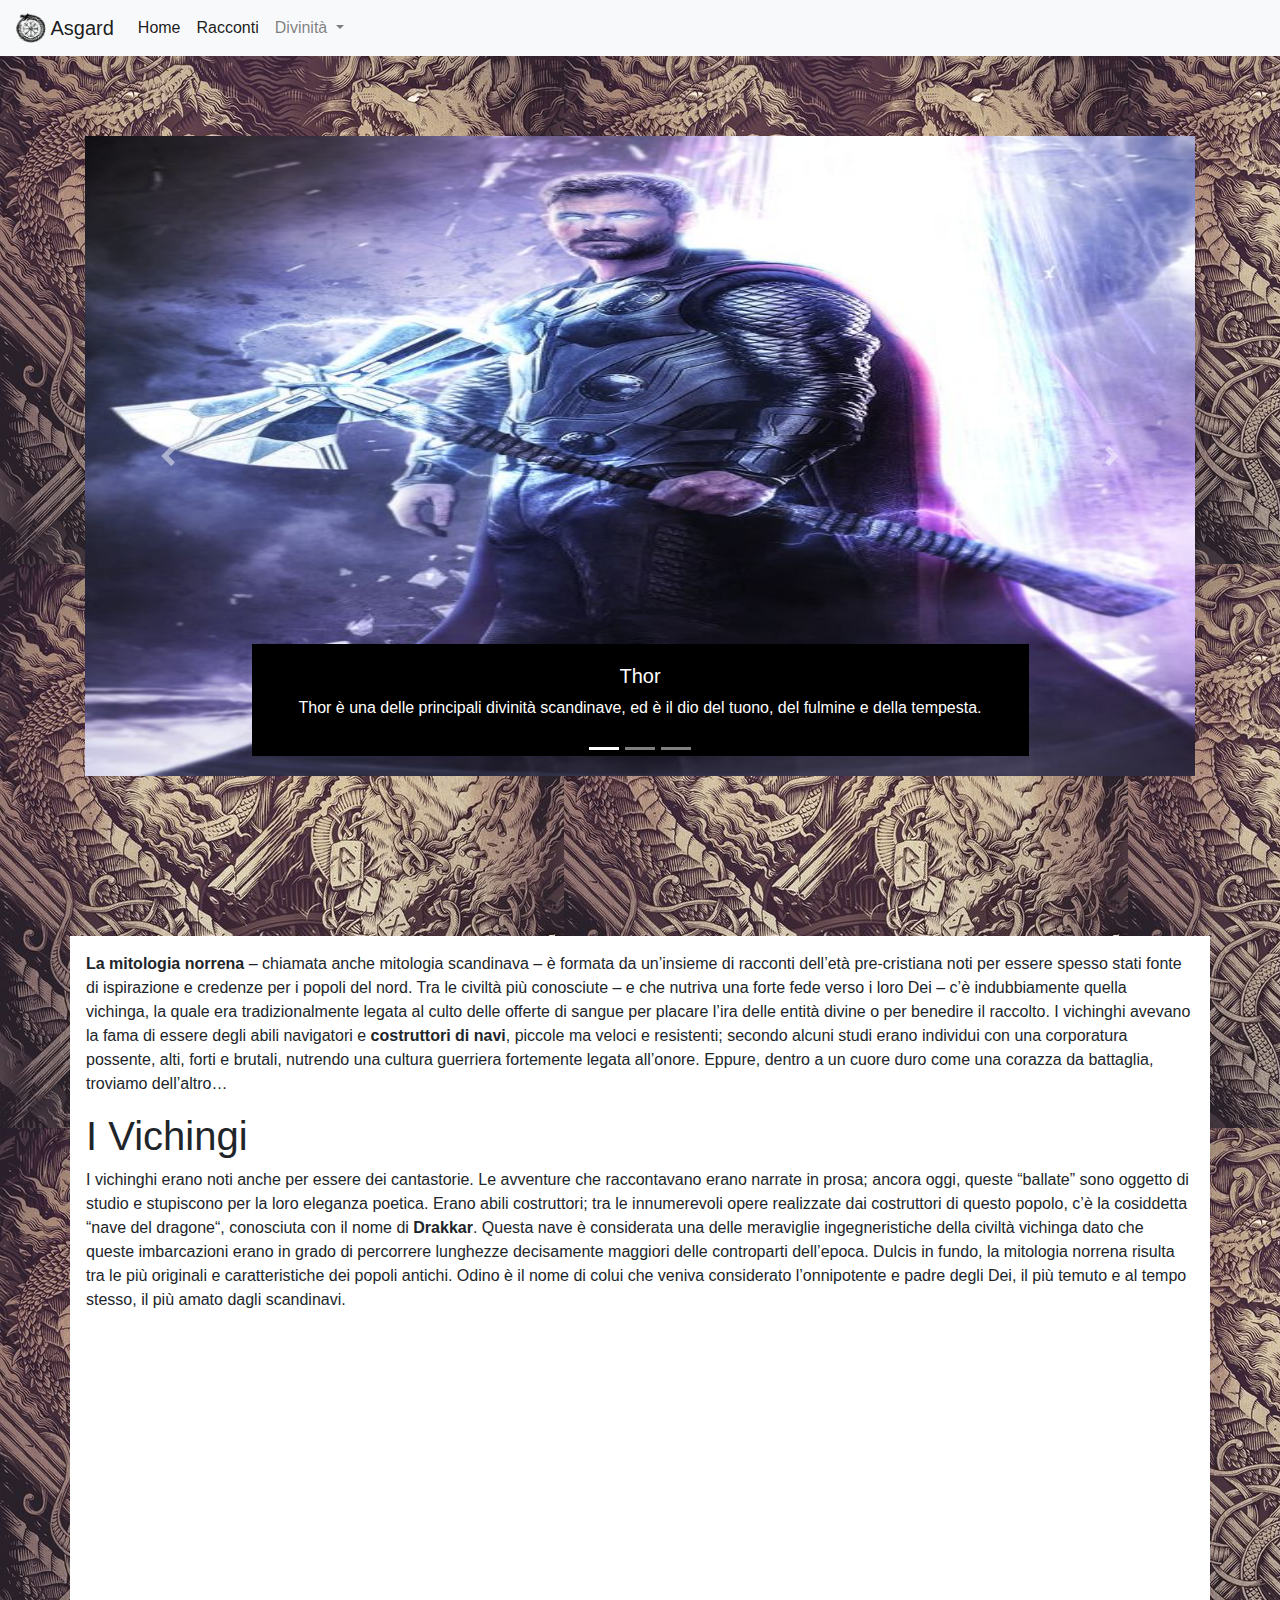
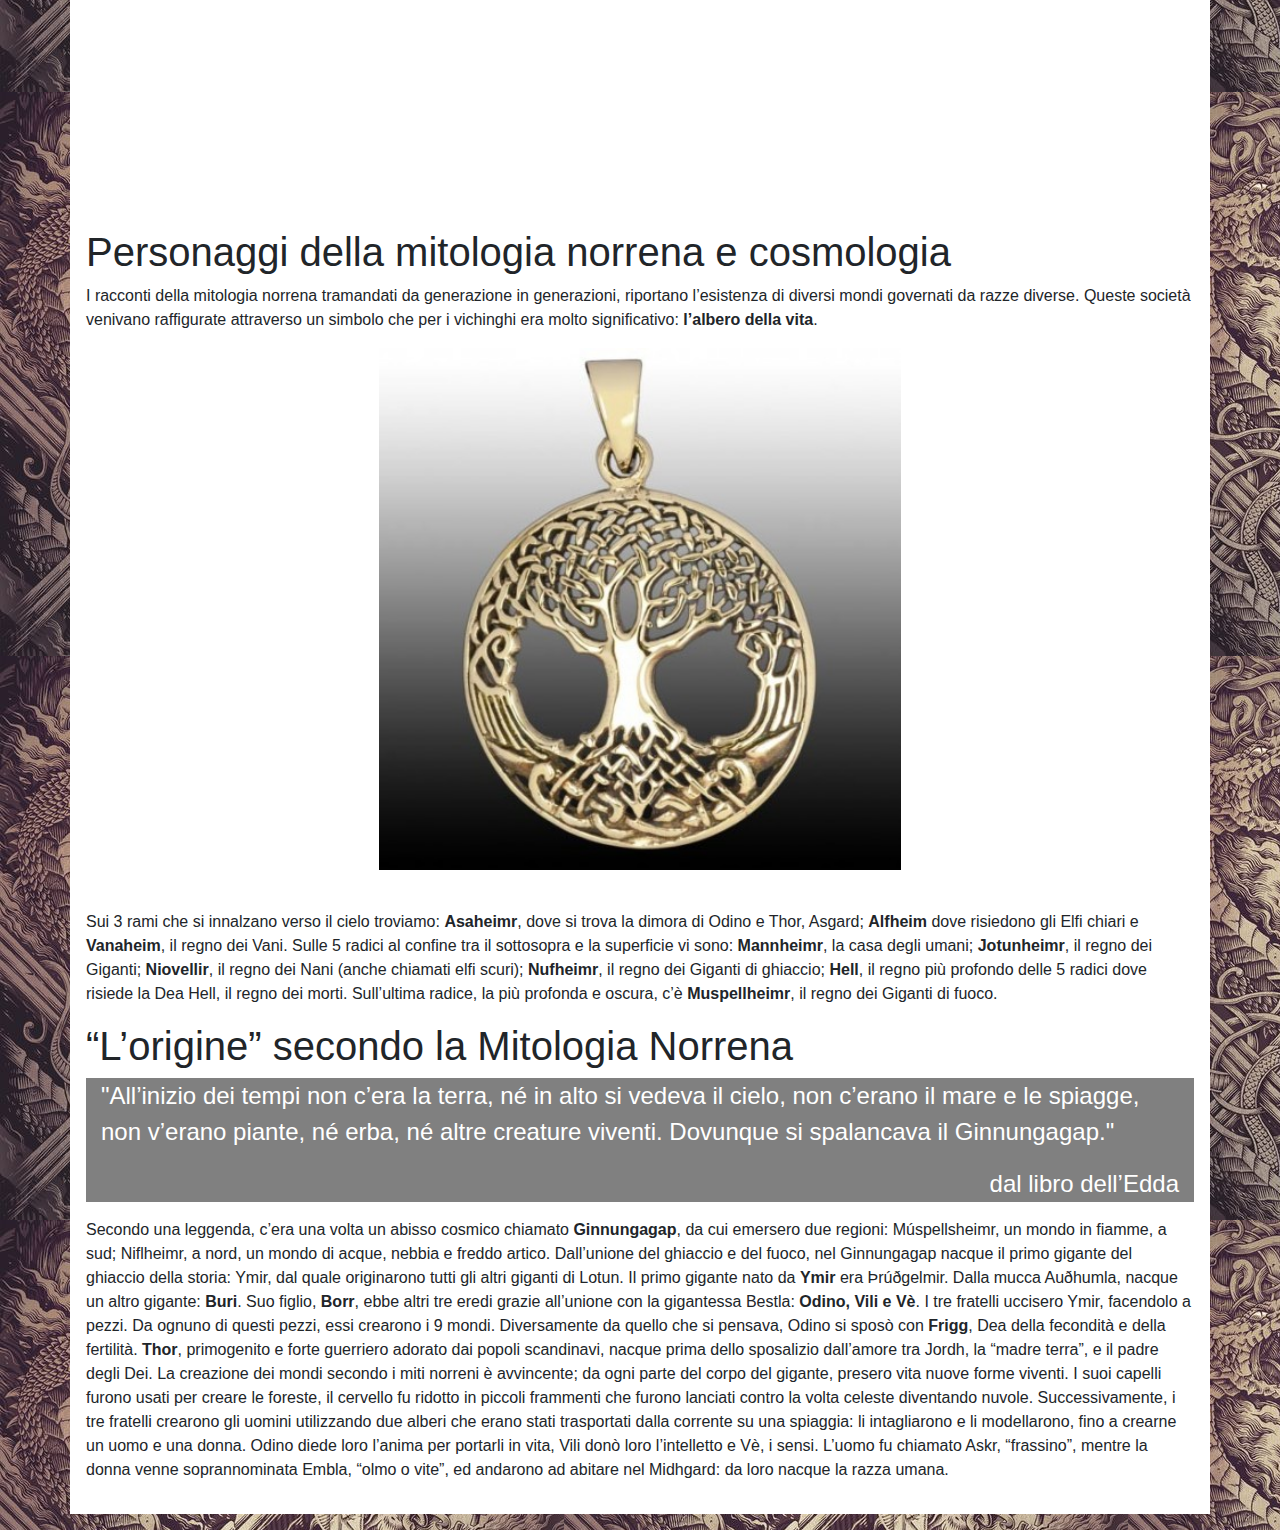
<file: index.html>
<!doctype html>
<html lang="it">

  <head>
    <html lang="it">
      <meta charset="utf-8">
      <meta name="viewport" content="width=device-width, initial-scale=1, shrink-to-fit=no">

      <meta property="og:image" content="img/wolf.jpg">
      <meta property="og:description" content="Questo sito fornisce informazioni sulla mitologia vichinga.Lo scopo è raccogliere le più famose storie
      sugli eroi nordici.">

      <title>Asgard</title>
      <link rel="icon" href="img/favicon.png">
      <link rel="stylesheet" href="https://stackpath.bootstrapcdn.com/bootstrap/4.4.1/css/bootstrap.min.css" integrity="sha384-Vkoo8x4CGsO3+Hhxv8T/Q5PaXtkKtu6ug5TOeNV6gBiFeWPGFN9MuhOf23Q9Ifjh" crossorigin="anonymous">
      <link rel="stylesheet" type="text/css" href="index.css">
  </head>

  <body>

    <nav class="navbar navbar-expand-lg navbar-light bg-light sticky-top">
      <a class="navbar-brand" href="index.html">
        <img src="img/uroboros.png" width="30" height="30" class="d-inline-block align-top" alt="">
        Asgard
      </a>
      <button class="navbar-toggler" type="button" data-toggle="collapse" data-target="#navbarSupportedContent" aria-controls="navbarSupportedContent" aria-expanded="false" aria-label="Toggle navigation">
        <span class="navbar-toggler-icon"></span>
      </button>

      <div class="collapse navbar-collapse" id="navbarSupportedContent">
        <ul class="navbar-nav mr-auto">
          <li class="nav-item active">
            <a class="nav-link" href="index.html">Home <span class="sr-only">(current)</span></a>
          </li>
          <li class="nav-item active">
            <a class="nav-link" href="Fairytale.html">Racconti</a>
          </li>
          <li class="nav-item dropdown">
            <a class="nav-link dropdown-toggle" href="#" id="navbarDropdown" role="button" data-toggle="dropdown" aria-haspopup="true" aria-expanded="false">
              Divinità
            </a>
            <div class="dropdown-menu" aria-labelledby="navbarDropdown">
              <a class="dropdown-item" href="https://it.wikipedia.org/wiki/Odino">Odino</a>
              <a class="dropdown-item" href="https://it.wikipedia.org/wiki/Thor">Thor</a>
              <a class="dropdown-item" href="https://it.wikipedia.org/wiki/Loki_(mitologia)">Loki</a>
            </div>
          </li>
        </ul>
      </div>
    </nav>

    <div class="container" id="carousel-box">
      <div id="carouselExampleCaptions" class="carousel slide carousel" data-ride="carousel">
        <ol class="carousel-indicators">
          <li data-target="#carouselExampleCaptions" data-slide-to="0" class="active"></li>
          <li data-target="#carouselExampleCaptions" data-slide-to="1"></li>
          <li data-target="#carouselExampleCaptions" data-slide-to="2"></li>
        </ol>
        <div class="carousel-inner">
          <div class="carousel-item active">
            <img src="img/thor.jpg" class="d-block w-100 carousel-img" alt="">
            <div class="carousel-caption  d-block">
              <h5>Thor</h5>
              <p>Thor è una delle principali divinità scandinave, ed è il dio del tuono, del fulmine e della tempesta.</p>
            </div>
          </div>
          <div class="carousel-item">
            <img src="img/odino.jpg" class="d-block w-100 carousel-img" alt="">
            <div class="carousel-caption  d-block">
              <h5>Odino</h5>
              <p>Nella mitologia eddica Odino è il principale rappresentante della classe di divinità dette Asi, ed è associato alla sapienza (visione del sacro),
                all'ispirazione poetica, alla profezia, alla guerra e alla vittoria.</p>
            </div>
          </div>
          <div class="carousel-item">
            <img src="img/heimdall.jpg" class="d-block w-100 carousel-img" alt="">
            <div class="carousel-caption d-block">
              <h5>Heimdall</h5>
              <p>Heimdall è il dio della sorveglianza nella mitologia norrena. Egli è il guardiano del regno degli dei Asi e Vani e sorveglia il ponte Bifrǫst. Se qualche pericolo
                minaccia Ásgarðr, suona il Gjallarhorn, un corno portentoso il cui suono raggiunge ogni luogo.</p>
            </div>
          </div>
        </div>
        <a class="carousel-control-prev" href="#carouselExampleCaptions" role="button" data-slide="prev">
          <span class="carousel-control-prev-icon" aria-hidden="true"></span>
          <span class="sr-only">Previous</span>
        </a>
        <a class="carousel-control-next" href="#carouselExampleCaptions" role="button" data-slide="next">
          <span class="carousel-control-next-icon" aria-hidden="true"></span>
          <span class="sr-only">Next</span>
        </a>
      </div>
    </div>

    <div class="container" id="article">
      <section>
        <p><strong>La mitologia norrena</strong> – chiamata anche mitologia scandinava – è formata da un’insieme di racconti dell’età pre-cristiana noti per essere spesso
          stati fonte di ispirazione e credenze per i popoli del nord.
          Tra le civiltà più conosciute – e che nutriva una forte fede verso i loro Dei – c’è indubbiamente quella vichinga, la quale
          era tradizionalmente legata al culto delle offerte di sangue per placare l’ira delle entità divine o per benedire il raccolto.
          I vichinghi avevano la fama di essere degli abili navigatori e <strong>costruttori di navi</strong>, piccole ma veloci e resistenti; secondo alcuni studi erano
          individui con una corporatura possente, alti, forti e brutali,</strong> nutrendo una cultura guerriera fortemente legata all’onore</strong>.
          Eppure, dentro a un cuore duro come una corazza da battaglia, troviamo dell’altro…</p>
      </section>
      <section>
        <h1>I Vichingi</h1>
        <p>I vichinghi erano noti anche per essere dei cantastorie. Le avventure che raccontavano erano narrate in prosa; ancora oggi, queste “ballate” sono
          oggetto di studio e stupiscono per la loro eleganza poetica.
          Erano abili costruttori; tra le innumerevoli opere realizzate dai costruttori di questo popolo, c’è la cosiddetta “nave del dragone“, conosciuta
          con il nome di <strong>Drakkar</strong>.
          Questa nave è considerata una delle meraviglie ingegneristiche della civiltà vichinga dato che queste imbarcazioni erano in grado di percorrere
          lunghezze decisamente maggiori delle controparti dell’epoca.
          Dulcis in fundo, la mitologia norrena risulta tra le più originali e caratteristiche dei popoli antichi. Odino è il nome di colui che veniva
          considerato l’onnipotente e padre degli Dei, il più temuto e al tempo stesso, il più amato dagli scandinavi.</p>
        <iframe width="500" height="500" src="https://www.youtube.com/embed/ZKyEt9FRl64"> </iframe>
      </section>
      <section>
        <h1>Personaggi della mitologia norrena e cosmologia </h1>
        <p>I racconti della mitologia norrena tramandati da generazione in generazioni, riportano l’esistenza di diversi mondi governati da razze diverse.
          Queste società venivano raffigurate attraverso un simbolo che per i vichinghi era molto significativo: <strong>l’albero della vita</strong>.<br />
          <img src="img/Yggdrasil.jpg" alt="" id="yggdrasil" /><br />
          Sui 3 rami che si innalzano verso il cielo troviamo: <strong>Asaheimr</strong>, dove si trova la dimora di Odino e Thor, Asgard; <strong>Alfheim</strong> dove risiedono gli Elfi
          chiari e <strong>Vanaheim</strong>, il regno dei Vani.
          Sulle 5 radici al confine tra il sottosopra e la superficie vi sono: <strong>Mannheimr</strong>, la casa degli umani; <strong>Jotunheimr</strong>, il regno dei Giganti;
          <strong>Niovellir</strong>, il regno dei Nani (anche chiamati elfi scuri); <strong>Nufheimr</strong>, il regno dei Giganti di ghiaccio; <strong>Hell</strong>, il regno più profondo
          delle 5 radici dove risiede la Dea Hell, il regno dei morti. Sull’ultima radice, la più profonda e oscura, c’è <strong>Muspellheimr</strong>, il regno
          dei Giganti di fuoco.</p>
      </section>
      <section>
        <h1>“L’origine” secondo la Mitologia Norrena</h1>
        <blockquote class="container">
          <p>"All’inizio dei tempi non c’era la terra, né in alto si vedeva il cielo, non c’erano il mare e le spiagge, non v’erano piante, né erba,
            né altre creature viventi. Dovunque si spalancava il Ginnungagap."</p>
          <p id="quote-cite">dal libro dell’Edda</p>
        </blockquote>
        <p>Secondo una leggenda, c’era una volta un abisso cosmico chiamato <strong>Ginnungagap</strong>, da cui emersero due regioni: Múspellsheimr, un mondo in fiamme, a sud;
          Niflheimr, a nord, un mondo di acque, nebbia e freddo artico.
          Dall’unione del ghiaccio e del fuoco, nel Ginnungagap nacque il primo gigante del ghiaccio della storia: Ymir, dal quale originarono tutti gli
          altri giganti di Lotun. Il primo gigante nato da <strong>Ymir</strong> era Þrúðgelmir. Dalla mucca Auðhumla, nacque un altro gigante: <strong>Buri</strong>.
          Suo figlio, <strong>Borr</strong>, ebbe altri tre eredi grazie all’unione con la gigantessa Bestla: <strong>Odino, Vili e Vè</strong>. I tre fratelli uccisero Ymir, facendolo a pezzi.
          Da ognuno di questi pezzi, essi crearono i 9 mondi.
          Diversamente da quello che si pensava, Odino si sposò con <strong>Frigg</strong>, Dea della fecondità e della fertilità. <strong>Thor</strong>, primogenito e forte guerriero adorato
          dai popoli scandinavi, nacque prima dello sposalizio dall’amore tra Jordh, la “madre terra”, e il padre degli Dei.
          La creazione dei mondi secondo i miti norreni è avvincente; da ogni parte del corpo del gigante, presero vita nuove forme viventi.
          I suoi capelli furono usati per creare le foreste, il cervello fu ridotto in piccoli frammenti che furono lanciati contro la volta celeste diventando nuvole.
          Successivamente, i tre fratelli crearono gli uomini utilizzando due alberi che erano stati trasportati dalla corrente su una spiaggia: li intagliarono
          e li modellarono, fino a crearne un uomo e una donna. Odino diede loro l’anima per portarli in vita, Vili donò loro l’intelletto e Vè, i sensi.
          L’uomo fu chiamato Askr, “frassino”, mentre la donna venne soprannominata Embla, “olmo o vite”, ed andarono ad abitare nel Midhgard: da loro nacque
          la razza umana.</p>
      </section>
    </div>

    <!-- Bootstrap Scripts-->
    <script src="https://code.jquery.com/jquery-3.4.1.slim.min.js" integrity="sha384-J6qa4849blE2+poT4WnyKhv5vZF5SrPo0iEjwBvKU7imGFAV0wwj1yYfoRSJoZ+n" crossorigin="anonymous"></script>
    <script src="https://cdn.jsdelivr.net/npm/popper.js@1.16.0/dist/umd/popper.min.js" integrity="sha384-Q6E9RHvbIyZFJoft+2mJbHaEWldlvI9IOYy5n3zV9zzTtmI3UksdQRVvoxMfooAo" crossorigin="anonymous"></script>
    <script src="https://stackpath.bootstrapcdn.com/bootstrap/4.4.1/js/bootstrap.min.js" integrity="sha384-wfSDF2E50Y2D1uUdj0O3uMBJnjuUD4Ih7YwaYd1iqfktj0Uod8GCExl3Og8ifwB6" crossorigin="anonymous"></script>
    <!---->
  </body>

</html>
</file>
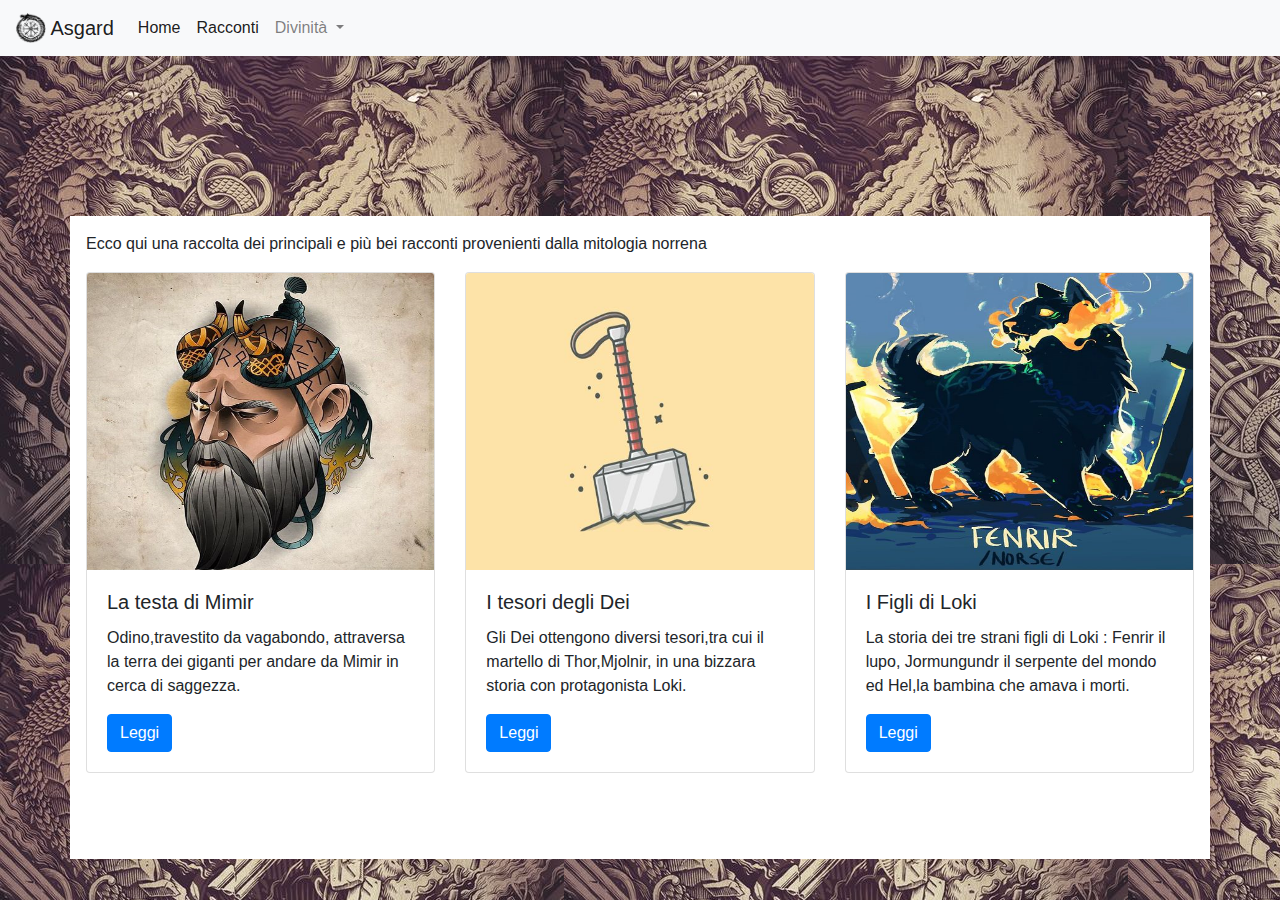
<file: Fairytale.html>
<!DOCTYPE html>
<html>

  <head>
    <meta charset="utf-8">
    <meta name="viewport" content="width=device-width, initial-scale=1, shrink-to-fit=no">


    <link rel="stylesheet" href="https://stackpath.bootstrapcdn.com/bootstrap/4.4.1/css/bootstrap.min.css" integrity="sha384-Vkoo8x4CGsO3+Hhxv8T/Q5PaXtkKtu6ug5TOeNV6gBiFeWPGFN9MuhOf23Q9Ifjh" crossorigin="anonymous">
    <link rel="stylesheet" type="text/css" href="fairytale.css">

  </head>

  <body>

    <nav class="navbar navbar-expand-lg navbar-light bg-light sticky-top">
      <a class="navbar-brand" href="index.html">
        <img src="img/uroboros.png" width="30" height="30" class="d-inline-block align-top" alt="">
        Asgard
      </a>
      <button class="navbar-toggler" type="button" data-toggle="collapse" data-target="#navbarSupportedContent" aria-controls="navbarSupportedContent" aria-expanded="false" aria-label="Toggle navigation">
        <span class="navbar-toggler-icon"></span>
      </button>
      <div class="collapse navbar-collapse" id="navbarSupportedContent">
        <ul class="navbar-nav mr-auto">
          <li class="nav-item active">
            <a class="nav-link" href="index.html">Home</a>
          </li>
          <li class="nav-item active">
            <a class="nav-link" href="Fairytale.html">Racconti <span class="sr-only">(current)</span> </a>
          </li>
          <li class="nav-item dropdown">
            <a class="nav-link dropdown-toggle" href="#" id="navbarDropdown" role="button" data-toggle="dropdown" aria-haspopup="true" aria-expanded="false">
              Divinità
            </a>
            <div class="dropdown-menu" aria-labelledby="navbarDropdown">
              <a class="dropdown-item" href="https://it.wikipedia.org/wiki/Odino">Odino</a>
              <a class="dropdown-item" href="https://it.wikipedia.org/wiki/Thor">Thor</a>
              <a class="dropdown-item" href="https://it.wikipedia.org/wiki/Loki_(mitologia)">Loki</a>
            </div>
          </li>
        </ul>
      </div>
    </nav>

    <div class="container main" id="main">
      <p>Ecco qui una raccolta dei principali e più bei racconti provenienti dalla mitologia norrena</p>

      <div class="card-deck">
        <div class="card">
          <img src="img/mimir.png" class="card-img-top img-card" alt="">
          <div class="card-body">
            <h5 class="card-title">La testa di Mimir</h5>
            <p class="card-text ">Odino,travestito da vagabondo, attraversa la terra dei giganti per andare da Mimir in cerca di saggezza.</p>
            <button class="btn btn-primary" onclick="read(1)">Leggi</button>
          </div>
        </div>
        <div class="card">
          <img src="img/mjolnir.jpg" class="card-img-top img-card" alt="">
          <div class="card-body">
            <h5 class="card-title">I tesori degli Dei</h5>
            <p class="card-text ">Gli Dei ottengono diversi tesori,tra cui il martello di Thor,Mjolnir, in una bizzara storia con protagonista Loki.</p>
            <button class="btn btn-primary" onclick="read(2)">Leggi</button>
          </div>
        </div>
        <div class="card">
          <img src="img/Fenrir.png" class="card-img-top img-card" alt="">
          <div class="card-body">
            <h5 class="card-title">I Figli di Loki</h5>
            <p class="card-text ">La storia dei tre strani figli di Loki : Fenrir il lupo, Jormungundr il serpente del mondo ed Hel,la bambina che amava i morti.</p>
            <button class="btn btn-primary" onclick="read(3)">Leggi</button>
          </div>
        </div>
      </div>

      <div class="container d-block" id="story-container">
        <button class="btn btn-secondary" onclick="close1()">Chiudi</button>
      </div>

      <div class="container d-none" id="hidden-container">
        <p class="text-left" id="story1">
          A Jotunheim,dove vivono i giganti,c'è la fonte di Mimir.Sgorga dalle profondità del terreno,e nutre Yggdrasil,l'albero-mondo.Mimir,il saggio,il guardiano
          della memoria,sa molte cose.La sua fonte dà la saggezza,e quando il monmdo era giovane lui ogni mattina immergeva nella fonte il corno detto il Gjallerhorn
          e raccoglieva un sorso di quell'acqua per berla.<br>
          Tanto,tanto tempo fa,quando i mondi erano giovani,Odino indossò il su o lngo mantello e il cappello,e travestito da vagabondo attraversò la terra
          dei giganti,rischiando la vita,per andare da Mimir in cerca di saggezza.<br>
          "Fammi bere una volta l'acqua della tua fonte,zio Mimir" disse Odino."É tutto quello che ti chiedo."<br>
          Mimir scosse la testa.nessuno beveva quell'acqua,tranne lui.Non disse niente:di rado chi tace sbaglia.<br>
          "Io sono tuo nipote" disse Odino."Mia madre,Bestla, era tua sorella."<br>
          "Non basta" disse Mimir.<br>
          "Un sorso.Un sorso dalla tua fonte,Mimir,e diventerò saggio.Pagherò qualunque prezzo."<br>
          "Un occhio è il prezzo" disse Mimir."Il tuo occhio nella fonte."<br>
          Odino non gli chiese se stesse scherzando.Il viaggio attraverso la terra dei giganti per arrivare alla fonte di Mimir era stato lungo e pericoloso.Odino
          aveva rischiato al vita volentieri pur di arrivari lì.Era disposto a fare ben altro per ottenere la saggezza.<br>
          L'epressione di Odino era determinata.<br>
          "Dammi un coltello" disse soltanto.<br>
          Dopo aver fatto ciò che bisognava fare,dpose con cura l'occhio nella fonte.L'occhio lo fissava atrtaverso l'acqua.Odino colmò il Gjallerhorn con l'acqua
          della fonte di Mimir,e se lo portò alle labbra.L'acqua era fredda.Lui la mandò giù d'un fiato.La saggezza lo inondò.Con l'unico occhio rimasto vide più
          lontano e più chiaramente di quanto avesse mai visto con due.<br>
          Da quel giorno Odino ebbe anche altri nomi : Blindr,lo chiamarono,il dio cieco,e Hoarr,l'orbo,e Baleyg,dall'occhio di brace.<br>
          L'occhio di Odino rimase nella fonte di Mimir,conservato dalle acque che nutrono il frassino cosmico,non vedendo niente,vedendo tutto.<br>
          Il tempo passò.Quando la guerra fra gli Aesir e i Vanir volse al termine e ci fu uno scambio di guerrieri e condottieri,Odino mandò Mimir dai Vanmir come
          consigliere di un dio aesir,Hoenir,che sarebbe diventato il nuovo capo dei Vanir.<br>
          Hoenir era alto e bello,con l'aspetto di un re.Quando Mimir era accando a lui a consigliarlo,Hoenir parlava anche,come un re,e prendeva decisioni sagge.Ma
          quando Mimir non era con lui,Hoenir sembrva incapace di decidere,e i Vanir ben presto si stufarono di questa cosa.Non si vendicarono su Hoenir ma su
          Mimir : gli tagliarono al testa e la mandarono a Odino.<br>
          Odino non si arrabbiò.Sfregò la testa di Mimir con certe erba per impedirla di decomporsi,e intonò canti e litanie,perchè non voleva che la sapienza di Mimir
          andasse perduta.E poco dopo Mimir aprì gli occhi e gli parlò.Il consiglio che gli diede fu buono,perchè erano sempre buoni.<br>
          Odino riportò la testa alla fonte,e la mise lì,accanto al sio occhio,nelle acqua della conoscenza del futuro e del passato.<br>
          Odino diede il Gjallerhorn a Heimdall,guardianoo degli dei.Il giorno in cui il Gjallerhorn risuonerà,sveglierà gli dei,ovunque si trovino,per quanto
          profondamente dormano.<br>
          Heimdall suonerà il Gjallerhorn soltanto una volta,alla fine di tutte le cose,a Ragnarok.<br>
        </p>
        <p class="text-left" id="story2">
          Un giorno, per scherzo o per cattiveria, Loki figlio di Laufey tagliò tutti i capelli a Sif.
          Quando Þórr si avvide del dispetto, agguantò Loki e gli avrebbe fracassato tutte le ossa,
          se questi non gli avesse promesso che sarebbe subito andato dagli Svartálfar, e si sarebbe fatto forgiare per Sif una chioma d'oro.
          Questa è la ragione per cui, ancora oggi, i poeti definiscono l'oro «chioma di Sif».
          Andò allora Loki da quei dvergar detti Ívaldasynir, cioè figli di Ívaldi, ed essi forgiarono tre meravigliosi tesori. Il primo
          era una chioma d'oro, che si sarebbe attaccata alla pelle non appena posta sul capo di Sif e che era in grado di crescere come tutti gli altri capelli.
          Il secondo era la nave Skíðblaðnir, le cui vele, una volta spiegate, venivano subito colmate da una brezza che la spingeva lungo qualsiasi
          rotta la si volesse dirigere; inoltre, volendo, la nave poteva essere piegata come una tovaglia e riposta in una borsa. Il terzo tesoro
          era una lancia, Gungnir, che colpiva sempre il bersaglio quando la si lanciava.
          In seguito, Loki, vantando i tre tesori forgiati dai figli di Ívaldi, scommise la testa con un dvergr di nome Brokkr che il fratello di questi, Eitri,
          non avrebbe saputo costruire tre oggetti di pari valore.
          Giunto nell'officina, Eitri gettò nella fucina una pelle di porco e ordinò a Brokkr di soffiare ininterrottamente con il mantice finché
          non gli avesse ordinato di smettere. Eitri si era appena allontanato, che un tafano si posò sulla mano di Brokkr, pungendolo.
          Ma ligio agli ordini del fratello, Brokkr non si fermò un istante e continuò a far vento finché non giunse Eitri a tirare fuori dalla fucina un meraviglioso
          verro dalle setole d'oro.
          Subito dopo, Eitri infilò della fornace dell'oro e diede al fratello il medesimo compito. Brokkr iniziò a maneggiare il mantice, e non smise
          nemmeno quando il tafano arrivò a pungergli il collo, dolorosamente. Soffiò senza smettere un momento fin quando Eitri non tolse dalla fornace
          un meraviglioso anello d'oro.
          Infine, Eitri introdusse nella fornace del ferro e, ancora una volta, raccomandò a Brokkr di soffiare con il mantice. Il lavoro
          sarebbe stato del tutto inutile, disse, se si fosse fermato anche per un istante. Brokkr si mise al lavoro, ma questa volta il tafano
          gli si posò in mezzo agli occhi e lo punse con tanta ferocia che il sangue gli colò sulla faccia. Non vedendo più nulla, Brokkr lasciò
          il mantice e cercò di catturare la mosca. Al suo arrivo, Eitri ebbe paura che il lavoro fosse ormai rovinato. Tolse dalla fucina
          un martello e notò, con disappunto, che il manico era troppo corto.
          Diede tuttavia gli oggetti a Brokkr e gli disse di andare a sciogliere la scommessa.
          Gli Æsir sedettero sui seggi del consiglio per giudicare quali oggetti fossero più preziosi, se quelli forgiati dagli Ívaldasynir, o quelli recati da Brokkr.
          Loki, per primo, presentò i tesori commissionati agli Ívaldasynir. Diede a Sif la chioma d'oro, a Freyr la nave Skíðblaðnir, e a Óðinn la lancia Gungnir,
          illustrando le virtù di ciascun oggetto.
          Poi Brokkr presentò i suoi doni. Diede a Óðinn l'anello Draupnir, dicendo che ogni nove notti ne sarebbero scaturiti otto anelli di
          uguale peso. A Freyr regalò il porco Gullinbursti, spiegando che che poteva correre tanto nell'aria quanto nell'acqua, sia di notte che di giorno, come qualsiasi
          destriero. Inoltre, aggiunse, nessuna notte era tanto profonda, nessun luogo tanto buio e oscuro, che non venisse illuminato a giorno dalle sue
          setole d'oro. Infine, porse a Þórr il martello Mjǫllnir, spiegandogli che con quello avrebbe potuto colpire qualsiasi avversario con quanta forza
          avesse voluto, senza che il martello si danneggiasse o si rompesse. Inoltre, disse, se lo avesse scagliarlo contro un nemico,
          non lo avrebbe mai perduto: Mjǫllnir aveva infatti la virtù di ritornargli in mano, per quanto lontano poteva lanciarlo. Volendo, poteva anche
          rimpicciolire quel martello a tal punto da infilarlo nello scollo della camicia.
          — L'unico difetto, — concluse, — è che ha il manico un po' corto.
          Gli Æsir, dopo aver riflettuto, dissero che proprio il martello Mjǫllnir era il migliore di tutti i tesori, in quanto avrebbe loro permesso di difendersi
          dagli jǫtnar e dagli altri giganti. Così stabilirono che Brokkr aveva vinto la scommessa.
          Subito, Loki si offrì di riscattare la testa. Ma il dvergr rispose che questo non era nei patti.
          — Prendimi, allora! — gridò Loki, e fuggì lontano. Calzava infatti un paio di scarpe che gli permettevano di correre anche nell'aria e sull'acqua. Brokkr
          chiese a Þórr di catturarlo, e questi gli riportò Loki senza perdere un momento.
          Allora Brokkr si fece avanti, deciso a troncare il capo di Loki, ma Loki ribatté che aveva impegnato solo la testa: il collo non faceva parte
          dell'accordo. Esasperato, il nano decise allora di cucirgli la bocca. Afferrò un coltello per forargli le labbra, ma la lama non riusciva
          a incidere la carne. Allora Brokkr evocò la lesina di suo fratello Eitri e subito lo strumento gli comparve in mano. Con quello poté praticare i fori
          nelle labbra di Loki. Fatto questo, Brokkr cucì la bocca dell'áss con una speciale correggia chiamata Vartari.
          In seguito, tuttavia, Loki strappò i punti.
        </p>
        <p class="text-left" id="story3">
          Una gigantessa viveva in Jǫtunheimr: il suo nome era Angrboða. Loki trovò il suo cuore, mezzo arrostito, tra le ceneri, e lo divorò. Ne fu reso
          gravido e, quando giunse il suo tempo, partorì tre figli. Il primo era un lupo e fu chiamato Fenrir. Il secondo era un serpente, ed ebbe nome Jǫrmungandr.
          La terza, una fanciulla, aveva il volto metà fresco e roseo, metà livido e avvizzito. Le fu messo nome Hel.
          Ma quando gli Æsir seppero di questi tre mostruosi figli che venivano allevati nello Jǫtunheimr, tirarono le sorti, e le profezie
          annunciarono che da essi sarebbero giunti soltanto sventure e dolore. Parve evidente che una così mostruosa progenie annunciasse grandi mali, vista la
          natura della loro madre, e soprattutto del loro padre.
          Allora Óðinn mandò gli dèi nello Jǫtunheimr a prendere i tre fratelli, e li fece condurre presso di sé. Quando tale tremenda figliolanza
          fu giunta al suo cospetto, egli preso per primo il serpente e lo gettò nell'úthaf, l'oceano esterno che avvolge tutte le terre. Ma le gelide acque ebbero
          su Jǫrmungandr di esso un effetto vivificante, e il serpente crebbe così tanto che finì col circondare il mondo intero e, trovata davanti a sé la
          propria coda, la serrò tra le fauci, cingendo le terre in un enorme circolo vivente. Ed esso fu chiamato Miðgarðsormr, il «serpente di Miðgarðr».
          Poi Óðinn rivolse la sua attenzione ad Hel. La gettò nel Niflheimr e le permise di edificare laggiù la cupa dimora di Éljúðnir. Le diede potere sui nove
          mondi in modo che diventasse la signora di tutti coloro che morivano di malattia o di vecchiaia. Hel divenne la dea dei defunti.
          In quanto a Fenrir, le profezie lo dicevano destinato a provocare in futuro gravi sventure e, addirittura, che sarebbe divenuto l'uccisore di Óðinn. Ma gli dèi
          avevano tale rispetto per le loro dimore e i loro santuari, che mai avrebbero voluto macchiarle col sangue del lupo. Così salvarono la vita a Fenrir e
          permisero che venisse allevato nell'Ásgarðr.
          Ma crescendo, il lupo Fenrir divenne una belva enorme e feroce, tanto che solo Týr aveva il coraggio di avvicinarsi per porgergli il cibo. Gli Æsir
          cominciarono ad averne paura, ben conoscendo le tremende profezie che lo riguardavano. Decisero infine di incatenarlo per impedirgli di nuocere.
          Gli Æsir forgiarono allora una catena resistentissima, che chiamarono Lǿðingr. Ma come avvicinare Fenrir il tempo necessario per poterlo legare?
          Urgeva uno stratagemma. Così mostrarono apertamente al lupo la catena e gli proposero, per sfida, di provare la sua forza contro di essa. Il lupo
          osservò la catena e non gli parve al di là delle proprie forze. Si lasciò legare. Poi, con un minimo sforzo, spezzò Lǿðingr e si liberò.
          Ma gli Æsir non si diedero per vinti. Forgiarono una seconda catena, più resistente della prima, e la chiamarono Drómi. La portarono al lupo, proponendogli
          di provarla, e dissero che avrebbe avuto grande fama se avesse dimostrato di potersi liberare anche da una catena fatta con tanta maestria.
          Fenrir la annusò. Gli parve piuttosto resistente, ma era anche vero che la sua forza era assai cresciuta da quando aveva spezzato Lǿðingr. Del resto,
          rifletté, non si otteneva alcuna fama senza affrontare i pericoli. Si lasciò incatenare. Poi si scosse, scalciò, si agitò e i frammenti della catena
          volarono intorno. Così, fuggì da Drómi.
          Da allora esiste il detto «liberarsi di Lǿðingr» o «sfuggire da Drómi» per dire che ci si libera da qualcosa di eccessivamente gravoso.
          Dopo questi fatti, gli Æsir temettero che non esistesse un modo per legare Fenrir. Óðinn mandò allora Skírnir, il messaggero di Freyr, giù nello
          Svartálfaheimr, presso certi abilissimi nani, perché forgiassero una nuova catena. Questi gli consegnarono un laccio chiamato Gleipnir. Era sottile e morbido
          come un nastro di seta, ma pressoché impossibile da spezzare. Era fatto di sei cose: rumore di gatto, barba di donna, radice di roccia, tendini d'orso,
          respiro di pesce e latte (o saliva) di uccello. Ed è infatti questa la ragione per cui, da quel giorno, alla donne non crebbe più la barba, il balzo del gatto
          non fece più alcun suono e non vi furono più radici sotto le rocce.
          Quando Gleipnir fu portato agli Æsir, essi ringraziarono Skírnir per il suo servigio. Poi si recarono al lago Ámsvartnir, sull'isolotto di Lyngvi, e,
          convocato Fenrir, gli mostrarono il laccio e gli proposero di provare a spezzarlo, avvertendolo che era assai più resistente di quanto non apparisse dalle
          suo aspetto. Gli dèi se lo passarono l'un l'altro, provandolo con la forza delle proprie mani, ed esso non si strappò. Si dissero tuttavia sicuri che il lupo
          vi sarebbe riuscito senza sforzo.

          — Non otterrò alcuna gloria facendo a pezzi un laccio così sottile — considerò Fenrir. — Ma se è resistente come dite, allora vuol dire che è fatto con
          malizia e inganni, e non legherà mai le mie zampe.

          — Spezzare questo nastro di seta sarà uno scherzo, per te che sei riuscito a frantumare robuste catene di ferro! — risposero gli Æsir. — Ma non temere.
          Se non riuscirai a liberarti da una striscia così sottile, non ci farai più alcuna paura, e quindi ti libereremo.

          — Io credo che, se non riuscissi a liberarmi, passerebbe molto tempo prima che veniate in mio soccorso — disse il lupo. — Sono contrario a essere
          legato con questo nastro. Tuttavia non mi sono mai tirato indietro di fronte a una sfida. Piuttosto, invece di sfidare il mio coraggio, ché qualcuno di voi
          metta la sua mano nelle mie fauci a garanzia che tutto ciò sia fatto senza alcun inganno.

          Gli Æsir si guardarono l'un l'altro, e nessuno voleva assecondare la richiesta di Fenrir. Ma poi avanzò Týr e stese coraggiosamente la mano destra
          tra i denti del lupo. Fenrir venne legato e cominciò a cimentarsi. Ma più forte si scrollava e scalciava, più forte Gleipnir si stringeva attorno
          al suo corpo, finché il lupo venne ridotto all'impotenza. Allora tutti gli dèi risero. Tranne Týr, che perse la mano.
          Quando gli Æsir si avvidero che Fenrir era completamente immobilizzato, presero la corda che spuntava dal nastro, chiamata Gelgja, e la legarono attorno
          a un pesante macigno, detto Gjǫll, che stava piantato nel suolo. Poi presero una grossa pietra, chiamata Þviti, e la utilizzarono come picchetto, conficcando
          il macigno nelle profondità della terra. Durante tutta l'operazione, il lupo spalancava le fauci, tentando di azzannarli. Perciò gli dèi gli infilarono
          in bocca una spada, con l'elsa contro la mascella inferiore e la punta contro il palato, costringendolo a tenere le fauci spalancate. Quindi se ne andarono
          e lo lasciarono lì.
          Da allora, Fenrir ulula orribilmente e dalla sua bocca esce un rivolo di bava mista a sangue, che scorre lontano e forma il fiume Ván. Egli resterà così fino
          al ragnarǫk.
        </p>
      </div>

    </div>
    <!-- Bootstrap CSS -->
    <script src="https://code.jquery.com/jquery-3.4.1.slim.min.js" integrity="sha384-J6qa4849blE2+poT4WnyKhv5vZF5SrPo0iEjwBvKU7imGFAV0wwj1yYfoRSJoZ+n" crossorigin="anonymous"></script>
    <script src="https://cdn.jsdelivr.net/npm/popper.js@1.16.0/dist/umd/popper.min.js" integrity="sha384-Q6E9RHvbIyZFJoft+2mJbHaEWldlvI9IOYy5n3zV9zzTtmI3UksdQRVvoxMfooAo" crossorigin="anonymous"></script>
    <script src="https://stackpath.bootstrapcdn.com/bootstrap/4.4.1/js/bootstrap.min.js" integrity="sha384-wfSDF2E50Y2D1uUdj0O3uMBJnjuUD4Ih7YwaYd1iqfktj0Uod8GCExl3Og8ifwB6" crossorigin="anonymous"></script>
    <!---->
    <script src="fairytale.js"> </script>

  </body>

</html>
</file>
<file: index.css>
/*

    Index.html CSS
    Written by Simone Ferrari

*/
body {
  background-image: url('img/ragnarok.jpg');
}

/* Carosello */
#carousel-box {
  margin-top: 5em;
}

.carousel {
  width: inherit;
}

.carousel-img {
  height: 40em;
}

.carousel-caption {
  background-color: black;
  color: white;
}

/* Scheda principale */
#article {
  margin-top: 10em;
  margin-bottom: 1em;
  padding: 1em;
  background-color: white;
}

iframe {
  padding: 1em;
  width: 50%;
  display: block;
  margin: auto;
  border: none;
}

#yggdrasil {
  padding: 1em;
  width: 50%;
  display: block;
  margin: auto;
}

blockquote {
  background-color: grey;
  color: white;
  font-size: 1.5em;
}

#quote-cite {
  text-align: right;
}
</file>
<file: fairytale.css>
body {
  background-image: url('img/ragnarok.jpg');
}

.main {
  margin-top: 10em;
  margin-bottom: 1em;
  padding: 1em;
  background-color: white;
}

.img-card {
  height: 297px;
}

#story-container {
  margin-top: 2em;
}

.btn-secondary {
  visibility: hidden;
}
</file>
